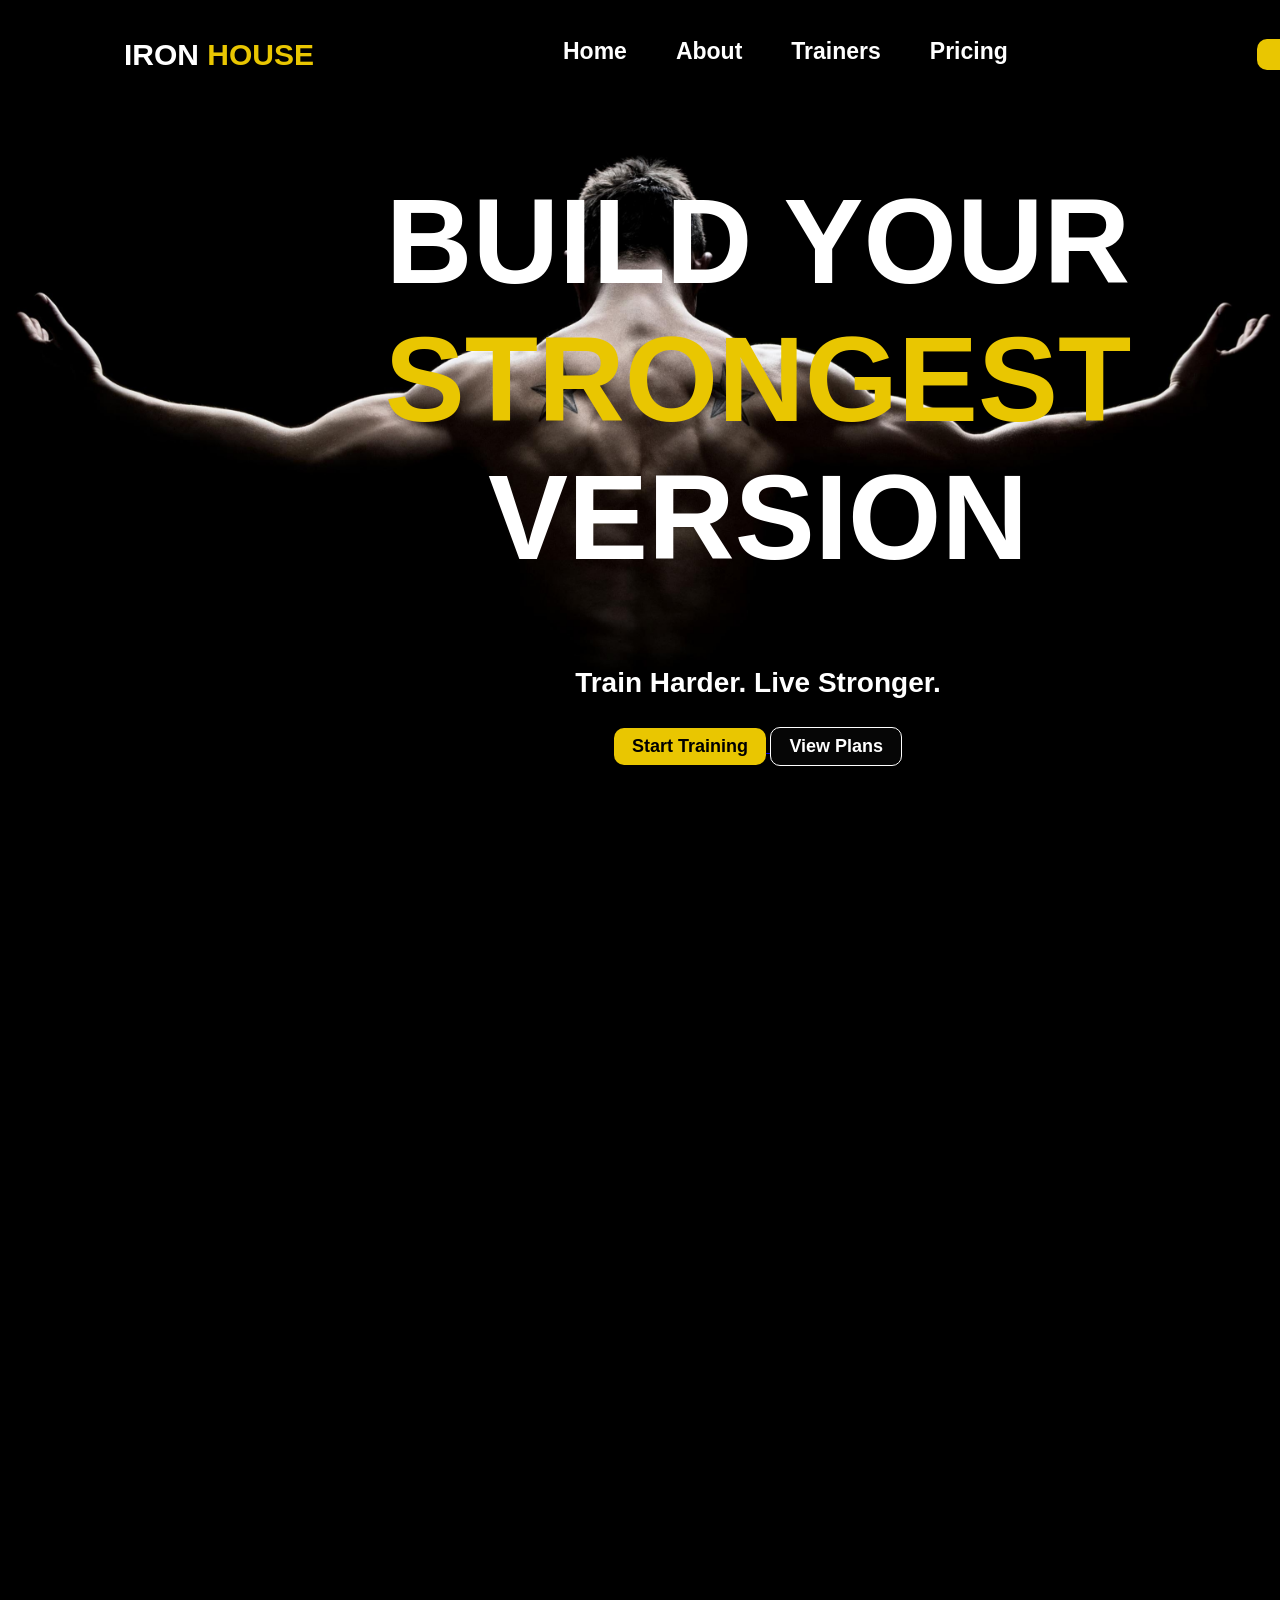
<file: index.html>
<!DOCTYPE html>
<html lang="en">
<head>
    <meta charset="UTF-8">
    <meta name="viewport" content="width=device-width, initial-scale=1.0">
    <title>IRON HOUSE</title>
    <link rel="stylesheet" href="https://unpkg.com/aos@2.3.1/dist/aos.css">
    <link rel="stylesheet" href="style.css">
</head>
<body>
<header data-aos="fade-right">
    <a href="index.html">
    <h1>IRON <span>HOUSE</span></h1>
</a>
<a href="index.html">Home</a>
<a href="about.html">About</a>
<a href="trainers.html">Trainers</a>
<a href="pricing.html">Pricing</a>
<a href="contact.html">
<button>Join Now</button>
</a>
</header>
<main>
    <div data-aos="fade-up">
    <h1>BUILD YOUR <br><span>STRONGEST</span><br> VERSION</h1>
    <p>Train Harder. Live Stronger.</p>
    <a href="pricing.html">
    <button class="b1">Start Training</button>
    </a>
    <a href="about.html">
    <button class="b2">View Plans</button>
    </a>
</div>
</main>
<h1 style="text-align: center; font-size: 40px; color: white; margin-top: 70px;" data-aos="fade-right">STATISTICS</h1>
<div class="div3" >
    <div data-aos="zoom-out">
        <img src="expertise.png " width="70px" height="70px">
        <h1>10+</h1>
        <p>Year of Experience.</p>
    </div>
<div data-aos="zoom-out">
    <img src="trainer.png" width="70px" height="70px">
 <h1>25+</h1>
 <p>Professional Trainers.</p>
</div>
<div data-aos="zoom-out">
    <img src="happy.png " width="70px" height="70px">
 <h1>5000+</h1>
 <p>Happy Members.</p>
</div>
<div data-aos="zoom-out">
    <img src="24-hours.png" width="70px" height="70px">
 <h1>24/7</h1>
 <p>Gym Access.</p>
</div>
 </div>

 <h2 style="text-align: center; font-size: 36px; color: white; margin-top: 50px;" data-aos="fade-right">WHY IRON <span>HOUSE</span>?</h2>
 <div class="div4">
    <div data-aos="fade-up">
   <img src="gym (1).png" width="70px" height="70px"> 
   <h2>Modern Equipment</h2>
   <p>State-of-the-art machines<br>for the best workouts.</p>
    </div>
    <div data-aos="fade-up" >
        <img src="presentation.png" width="70px" height="70px"> 
        <h2>Personal Training</h2>
        <p>Customized programs to<br>reach your goals.</p>
         </div>
         <div data-aos="fade-up">
            <img src="24-hours (1).png" width="70px" height="70px"> 
            <h2>24/7 Access</h2>
            <p>Train whenever it fits<br>upor schudule.</p>
             </div>
             <div data-aos="fade-up">
                <img src="nutrition-plan.png" width="70px" height="70px"> 
                <h2>Nutrition Support</h2>
                <p>Get expert advice on<br>nutrition and diet.</p>
                 </div>
 </div>

 <footer data-aos="zoom-out">
   
    <h1>READY TO BECOME STRONGER?</h1>
     <a href="pricing.html">
    <button>JOIN IRON<span> HOUSE</span></button>
    </a>
 </footer>

 <script src="https://unpkg.com/aos@2.3.1/dist/aos.js">

 </script>
 <script>
    AOS.init(
        once=true
    );
 </script>
</body>
</html>
</file>
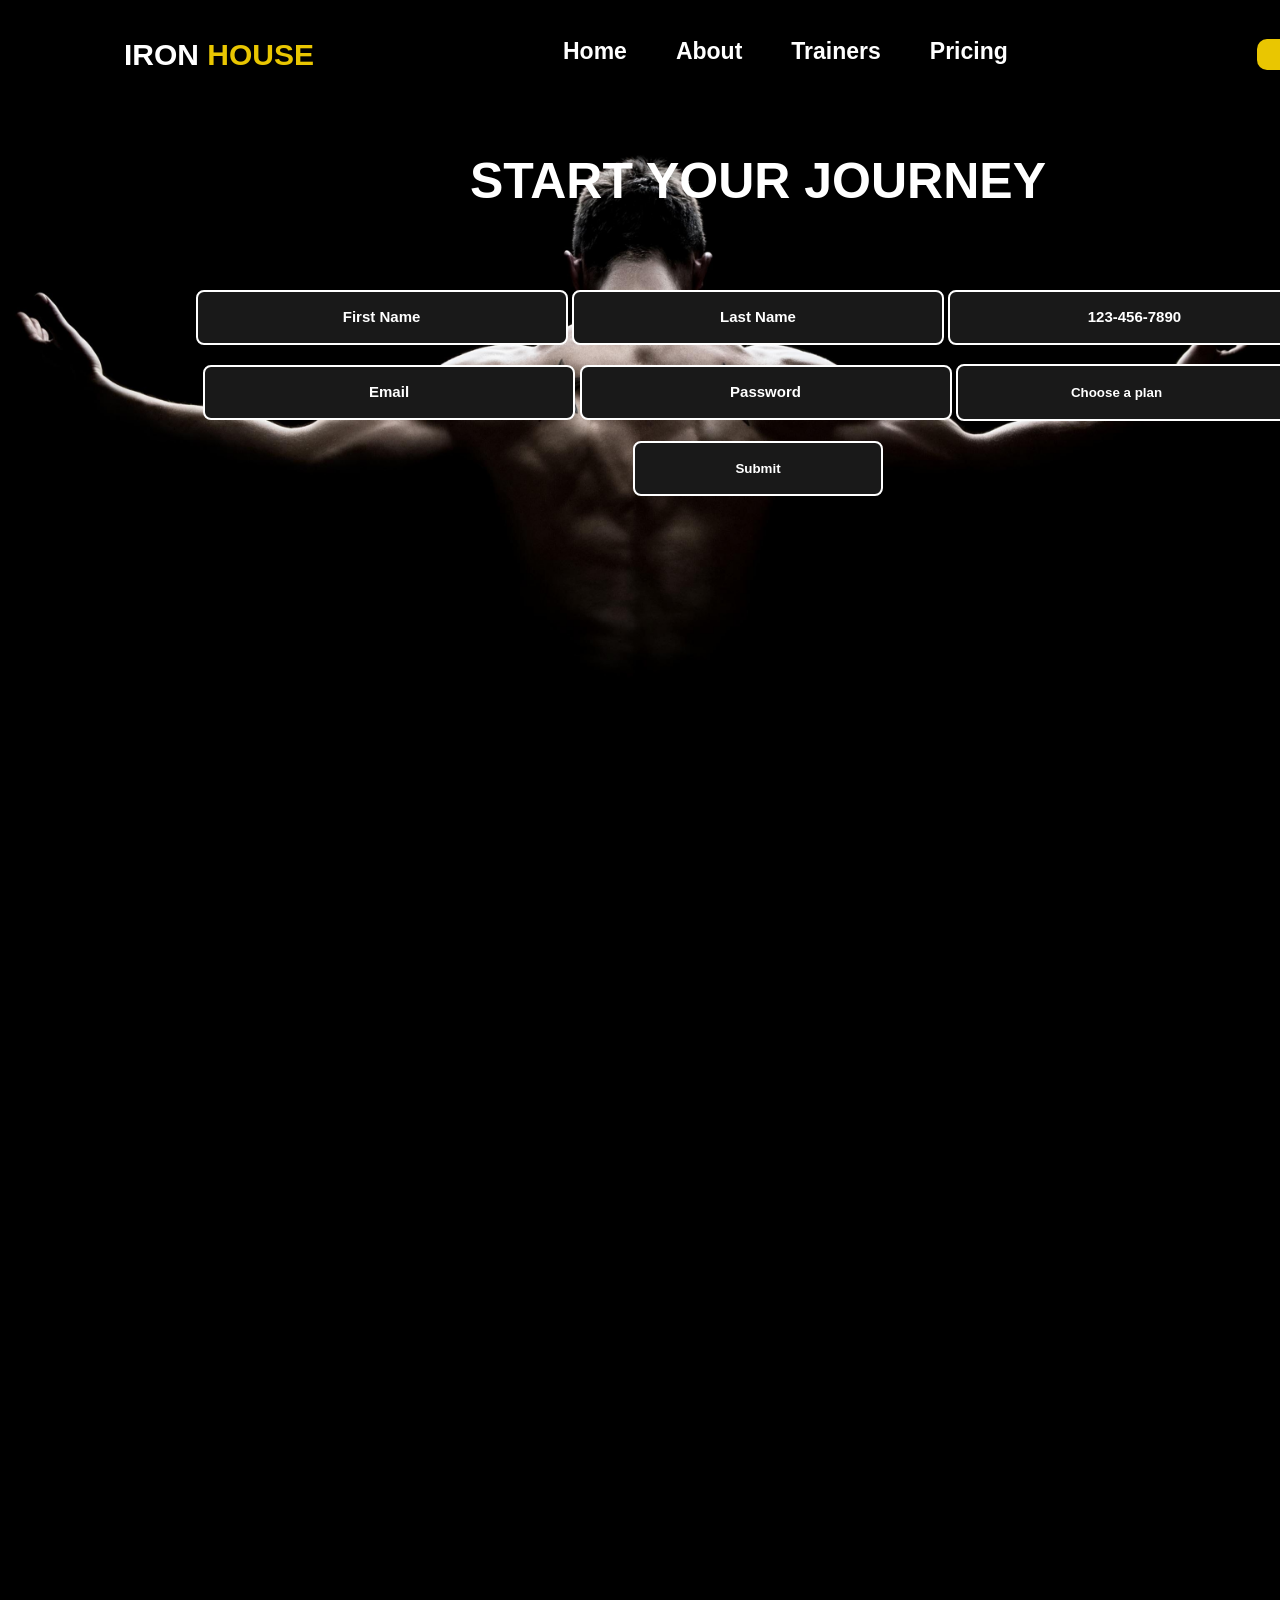
<file: contact.html>
<!DOCTYPE html>
<html lang="en">
<head>
    <meta charset="UTF-8">
    <meta name="viewport" content="width=device-width, initial-scale=1.0">
    <title>IRON HOUSE</title>
    <link rel="stylesheet" href="style.css">
</head>
<body>
<header>
    <a href="index.html">
    <h1>IRON <span>HOUSE</span></h1>
</a>
<a href="index.html">Home</a>
<a href="about.html">About</a>
<a href="trainers.html">Trainers</a>
<a href="pricing.html">Pricing</a>
<a href="pricing.html">
<button>Join Now</button>
</a>
</header>
<h1 style="color: white; text-align: center;margin-top: 60px; font-size: 50px;">START YOUR JOURNEY</h1>
<div class="div10">
    <form>
  <input type="text" placeholder="First Name" required>
    <input type="text" placeholder="Last Name" required>
    <input type="tel" placeholder="123-456-7890" required  pattern="[0-9]{3}-[0-9]{3}-[0-9]{4}"><br>

    <input type="email" placeholder="Email" required>
    <input type="password" placeholder="Password" required>
  <select id="plan" name="plan" required>
   <option value="">Choose a plan</option>
   <option value="basic">Basic - $19/month</option>
   <option value="pro">Pro - $39/month</option>
      <option value="elite">Elite - $69/month</option>
  </select>
<br>
  <input type="submit" id="submit">
</div>
</form>
</body>
</html>
</file>
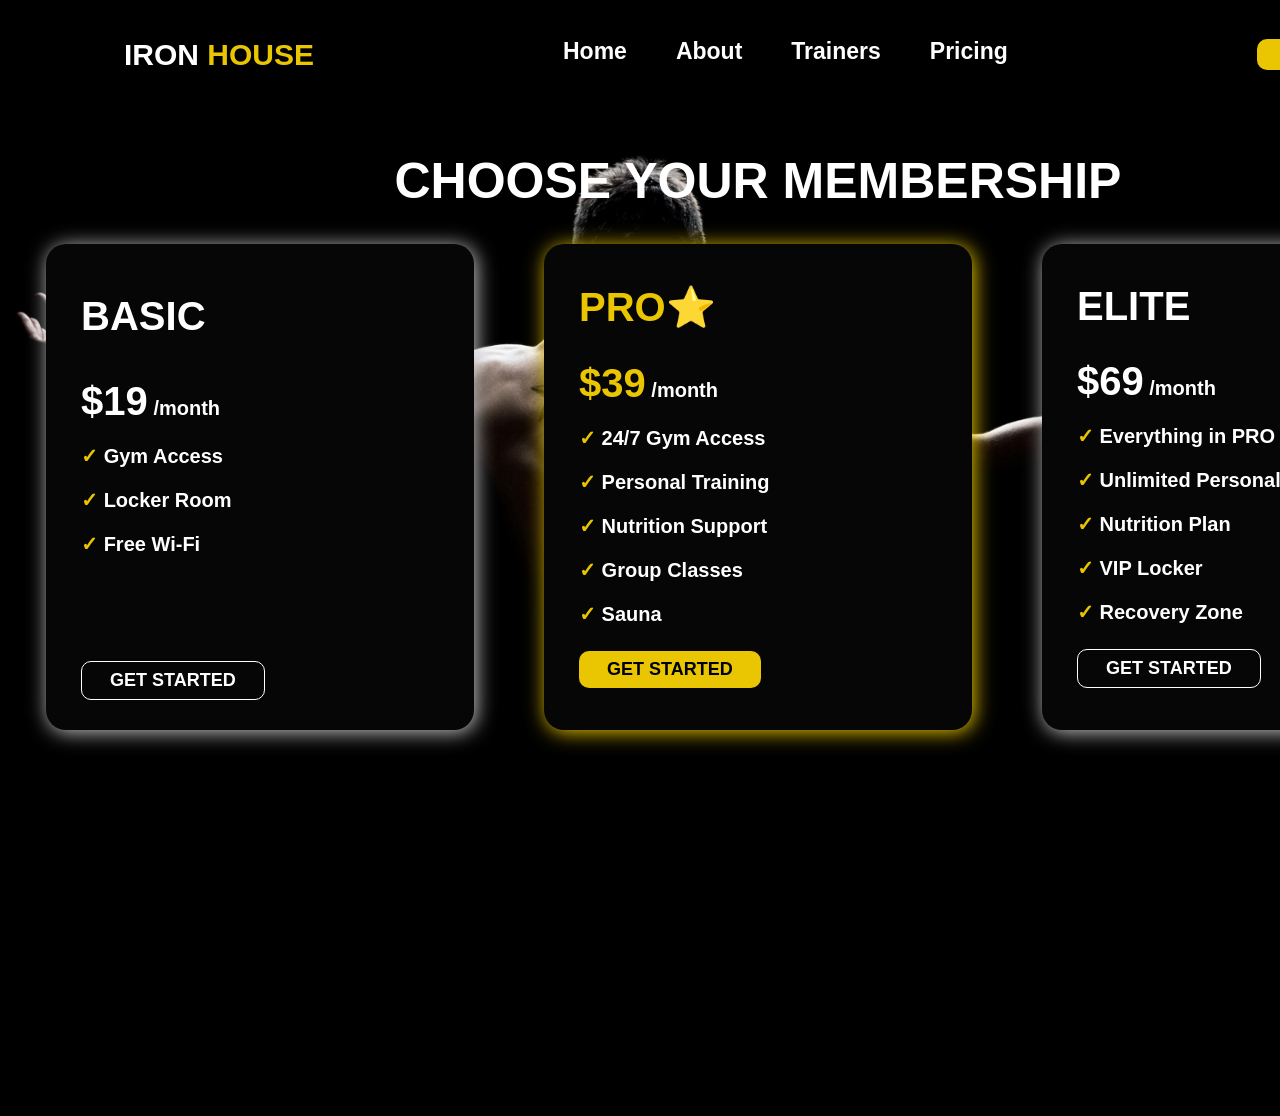
<file: pricing.html>
<!DOCTYPE html>
<html lang="en">
<head>
    <meta charset="UTF-8">
    <meta name="viewport" content="width=device-width, initial-scale=1.0">
    <title>IRON HOUSE</title>
    <link rel="stylesheet" href="https://unpkg.com/aos@2.3.1/dist/aos.css">
    <link rel="stylesheet" href="style.css">
</head>
<body style="height: 1100px;">
<header data-aos="fade-right">

    <a href="index.html">
    <h1>IRON <span>HOUSE</span></h1>
</a>
<a href="index.html">Home</a>
<a href="about.html">About</a>
<a href="trainers.html">Trainers</a>
<a href="pricing.html">Pricing</a>
<a href="contact.html">
<button>Join Now</button>
</a>
</header>
 <h1 style="color: white; text-align: center;margin-top: 60px; font-size: 50px;">CHOOSE YOUR MEMBERSHIP</h1>
<div class="div9">
 <div data-aos="fade-up">
    <h1 style="margin-bottom: 40px; margin-top: 40px;">BASIC</h1>
    <p><span class="sp2" style="font-size: 40px; color: white;">$19</span> /month</p>
    <p><span class="sp1">✓ </span>Gym Access</p>
      <p><span class="sp1">✓ </span>Locker Room</p>
        <p style="margin-bottom: 100px;"><span class="sp1">✓ </span>Free Wi-Fi</p>
        <a href="contact.html">
        <button class="b3">GET STARTED</button>
        </a>
 </div>
  <div style="box-shadow: 2px 2px 20px rgb(233, 198, 1);" data-aos="fade-up">
    <h1 style="margin-bottom: 30px; margin-top: 30px; color: rgb(233, 198, 1);">PRO⭐</h1>
    <p><span class="sp2" style="font-size: 40px;">$39</span> /month</p>
    <p><span class="sp1">✓ </span>24/7 Gym Access</p>
      <p><span class="sp1">✓ </span>Personal Training</p>
        <p><span class="sp1">✓ </span>Nutrition Support</p>
          <p><span class="sp1">✓ </span>Group Classes</p>
            <p><span class="sp1">✓ </span>Sauna</p>
            <a href="contact.html">
        <button class="b4">GET STARTED</button>
        </a>
 </div>
  <div data-aos="fade-up">
    <h1 style="margin-bottom: 30px; margin-top: 30px;">ELITE</h1>
    <p><span class="sp2" style="font-size: 40px; color: white;">$69</span> /month</p>
    <p><span class="sp1">✓ </span>Everything in PRO</p>
      <p><span class="sp1">✓ </span>Unlimited Personal Training</p>
        <p><span class="sp1">✓ </span>Nutrition Plan</p>
         <p><span class="sp1">✓ </span>VIP Locker</p>
          <p style="margin-bottom: 20px;"><span class="sp1">✓ </span>Recovery Zone</p>
           <a href="contact.html">
        <button class="b3">GET STARTED</button>
        </a>
 </div>
</div>

 <footer data-aos="zoom-out">
    <h1 style="margin-top: 100px;">READY TO BECOME STRONGER?</h1>
    <a href="contact.html">
    <button>JOIN IRON<span> HOUSE</span></button>
    </a>
 </footer>
 <script src="https://unpkg.com/aos@2.3.1/dist/aos.js">

 </script>
 <script>
    AOS.init();
 </script>
</body>
</html>
</file>
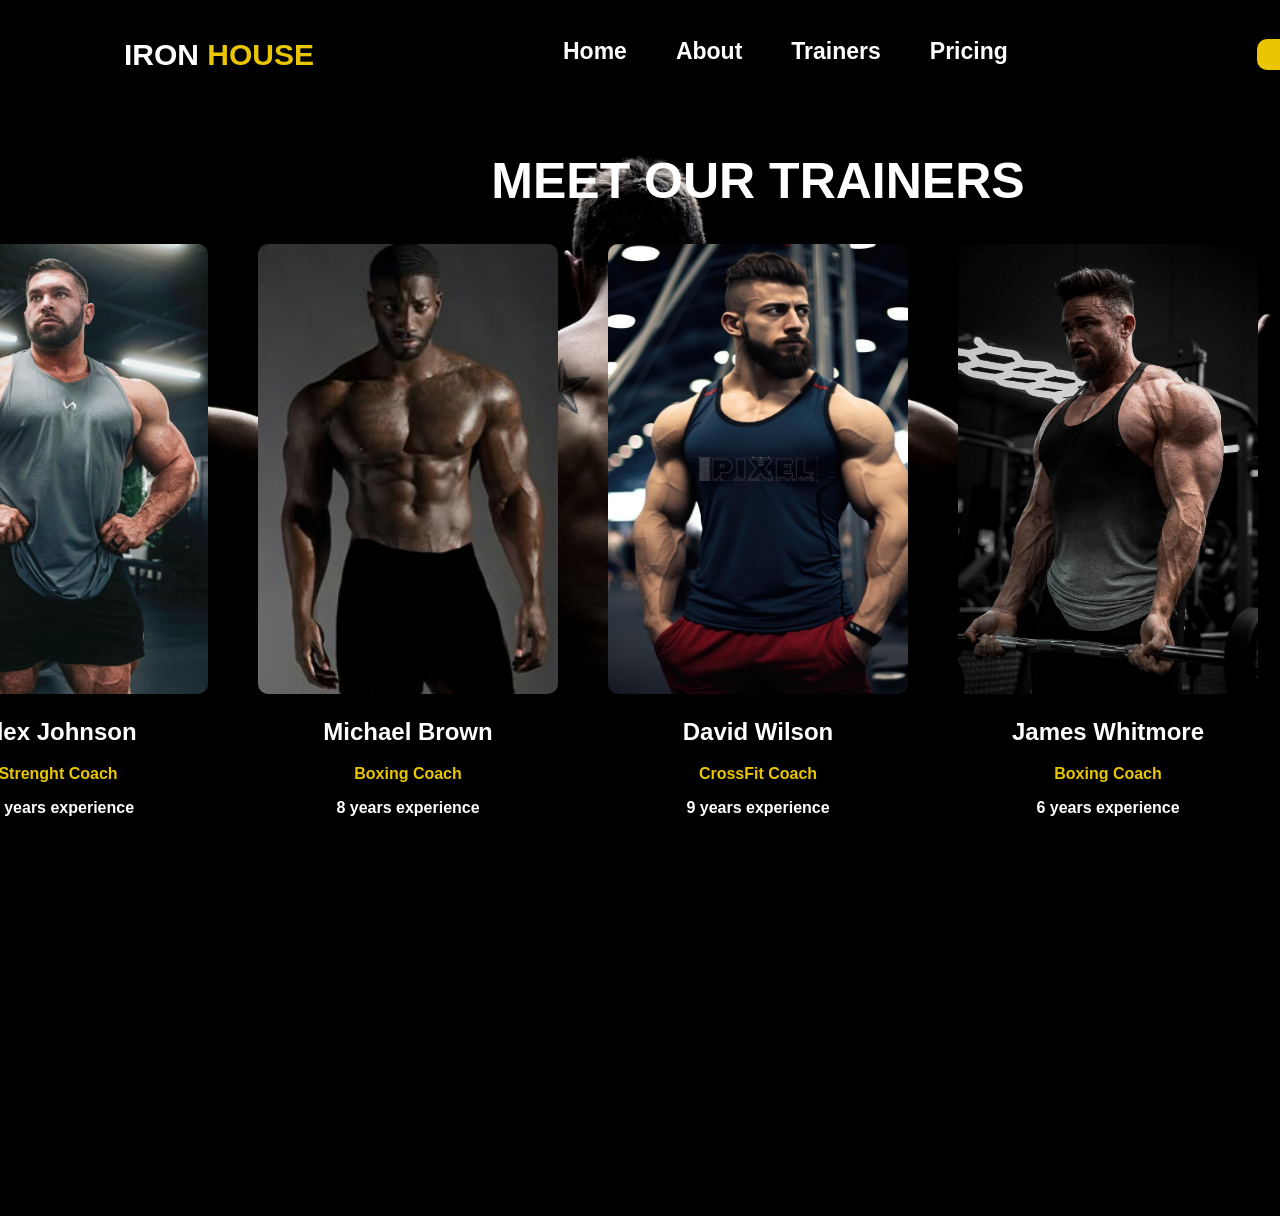
<file: trainers.html>
<!DOCTYPE html>
<html lang="en">
<head>
    <meta charset="UTF-8">
    <meta name="viewport" content="width=device-width, initial-scale=1.0">
    <title>IRON HOUSE</title>
    <link rel="stylesheet" href="style.css">
    <link rel="stylesheet" href="https://unpkg.com/aos@2.3.1/dist/aos.css">
</head>
<body style="height: 1200px;">
<header data-aos="fade-right">
    <a href="index.html">
    <h1>IRON <span>HOUSE</span></h1>
</a>
<a href="index.html">Home</a>
<a href="about.html">About</a>
<a href="trainers.html">Trainers</a>
<a href="pricing.html">Pricing</a>
<a href="contact.html">
<button>Join Now</button>
</a>
</header >
<h1 style="color: white; text-align: center;margin-top: 60px; font-size: 50px; " data-aos="fade-right">MEET OUR TRAINERS</h1>
<div class="cards">
    <div data-aos="zoom-out">
        <img src="man8.webp" width="300px" height="450px">
        <h2>Alex Johnson</h2>
    <span>Strenght Coach</span>
    <p>10 years experience</p>
    </div>
     <div data-aos="zoom-out">
        <img src="man7.jpg" width="300px" height="450px">
        <h2>Michael Brown</h2>
    <span>Boxing Coach</span>
    <p>8 years experience</p>
    </div>
     <div data-aos="zoom-out">
        <img src="man6.jpg" width="300px" height="450px">
        <h2>David Wilson</h2>
    <span>CrossFit Coach</span>
    <p>9 years experience</p>
    </div>
     <div data-aos="zoom-out">
        <img src="man122.webp" width="300px" height="450px">
        <h2>James Whitmore</h2>
    <span>Boxing Coach</span>
    <p>6 years experience</p>
    </div>
     <div data-aos="zoom-out">
        <img src="man3.avif" width="300px" height="450px">
        <h2>Henry Wallace</h2>
    <span>Personal Trainer</span>
    <p>7 years experience</p>
    </div>
</div>
 <footer data-aos="zoom-out">
    <h1>READY TO BECOME STRONGER?</h1>
    <a href="pricing.html">
    <button>JOIN IRON<span> HOUSE</span></button>
    </a>
 </footer>
 <script src="https://unpkg.com/aos@2.3.1/dist/aos.js">

 </script>
 <script>
    AOS.init();
 </script>
</body>
</html>
</file>
<file: style.css>
body{
    background-color: rgb(0, 0, 0);
    font-weight: bolder;
    font-family: 'Gill Sans', 'Gill Sans MT', Calibri, 'Trebuchet MS', sans-serif;
         background-image: url(wp9484917.jpg);
    width: 1500px;
    height: 1750px;
    background-position:center ;
    background-repeat: no-repeat;
    background-size: cover;
    background-attachment: fixed;
}
header{
    display: flex;
    justify-content: center;
    gap: 49px;
}
span{
    color: rgb(233, 198, 1);
}
header a{
    font-size: 23px;
    color: white;
    text-decoration: none;
    padding-top: 30px;
}
header h1{
    margin-right: 200px;
    font-size: 30px;
    margin-top: 0;
}
header button{
    margin-left: 200px;
    padding: 8px 38px;
    border: none;
    background-color: rgb(233, 198, 1);
    color: rgb(0, 0, 0);
    font-family: Arial, Helvetica, sans-serif;
    font-weight: bolder;
    border-radius: 10px;
    transition: 0.3s ease-in-out;
}
header button:hover{
    background-color: rgb(171, 145, 0);
    color: rgb(254, 254, 254);    
    transform: translateY(-2px) !important;
}
header button:active{
    background-color: rgb(248, 232, 144) ;
    color: rgb(65, 65, 65);
}
main{
    color: white;
    justify-content: center;
    text-align: center;
    display: flex;
}
main h1{
    font-size: 120px;
}
main .b1{
    padding: 8px 18px;
    border: none;
    background-color: rgb(233, 198, 1);
    color: rgb(0, 0, 0);
    font-family: Arial, Helvetica, sans-serif;
    font-weight: bolder;
    font-size: 18px;
    border-radius: 10px;
    transition: 0.3s ease-in-out;
}
main .b1:hover{
    background-color: rgb(171, 145, 0);
    color: rgb(254, 254, 254);    
    transform: translateY(-2px);
}
main .b1:active{
    background-color: rgb(248, 232, 144) ;
    color: rgb(65, 65, 65);
}
main .b2{
    padding: 8px 18px;
    border: 1px solid white;
    background-color: rgb(6, 6, 6);
    color: rgb(255, 255, 255);
    font-family: Arial, Helvetica, sans-serif;
    font-weight: bolder;
    font-size: 18px;
    border-radius: 10px;
    transition: 0.3s ease-in-out;
}
main .b2:hover{
    background-color: rgb(53, 53, 53);
    color: rgb(254, 254, 254);    
    transform: translateY(-2px);
}
main .b2:active{
    background-color: rgb(186, 186, 186) ;
    color: rgb(65, 65, 65);
}
main p{
    font-size: 28px;
}
.div3{
    display: flex;
margin-top: 40px;
    gap: 40px;
    justify-content:center ; 
    
}
.div3 div{
 width: 6cm;
 height: 4.5cm;
 border: none;
 color: white;
 
 border-radius: 40px;
 text-align: center;
 padding: 10px 17px 10px;
background-color: rgb(6, 6, 6);
 box-shadow: 2px 2px 20px rgb(120, 120, 120);
}
.div3 h1{
    font-size: 23px;
    font-weight: bolder;
}
.div3 p{
    font-size: 20px;
}
.div3 img{
    background-color: rgb(255, 255, 255);
    border-radius: 100px;
     box-shadow: 2px 2px 20px  rgb(242, 236, 201);
}
.div4{
    display: flex;
    margin-top: 40px;
        gap: 40px;
        justify-content:center ; 
}
.div4 div{
    width: 7cm;
    height: 5cm;
    border: none;
    border-radius: 40px;
    text-align: left;
    color: white;
    padding: 13px 15px 10px 25px;
background-color: rgb(6, 6, 6);
    transition: 0.5s ease-in-out !important;
     box-shadow: 2px 2px 30px rgb(120, 120, 120);
   }
   .div4 div:hover{
 background-color: rgb(54, 54, 54);
    transform: translate(3px) !important;
    color:  rgb(233, 198, 1);
    border-radius: 15px;
    box-shadow: 1px 1px 20px rgb(255, 251, 0);
   }
   .div4 img{
    background-color: rgb(233, 198, 1);
    border-radius: 50px;
         box-shadow: 2px 2px 20px  rgb(242, 236, 201);
   }
   footer{
    color: white;
    text-align: center;
    margin-top: 60px;
    margin-bottom: 60px;

   }
   footer button{
    padding: 10px 28px;
    border: 1px solid white;
    background-color: rgb(6, 6, 6);
    color: rgb(255, 255, 255);
    font-family: Arial, Helvetica, sans-serif;
    font-weight: bolder;
    border-radius: 10px;
    font-size: 20px;
    transition: 0.3s ease-in-out;
   }
   footer button:hover{
    background-color: rgb(53, 53, 53);
    color: rgb(254, 254, 254);    
    transform: translateY(-2px);
}
footer button:active{
    background-color: rgb(186, 186, 186) ;
    color: rgb(65, 65, 65);
}

@media(max-width:480px){
    header {
    display: flex;
    flex-direction: column;
    justify-content: left;
    text-align: left;
    }
   main h1{
    font-size: 50px;
    text-align: left;
   }
   main{
    display: flex;
    justify-content: center;
    flex-direction: column;
   }
   header button{
    justify-content: left;
    text-align: left ;
   }
   body{
    background-color: rgb(0, 0, 0);
    font-weight: bolder;
    font-family: 'Gill Sans', 'Gill Sans MT', Calibri, 'Trebuchet MS', sans-serif;
         background-image: url(wp9484917.jpg);
    width: 0px;
    height: 1800px;
    background-position:center ;
    background-repeat: no-repeat;
    background-size: cover;
    background-attachment: fixed;
   }
}

@media (max-width:768px){
    .div3 {
        display: flex;
        flex-wrap: wrap;
    }
}
.ab1{
    display: flex;
    color: white;
    font-size:29px ;
    justify-content: center;
    gap: 120px;

}
.ab1 img{
    border-radius: 90px;
    width: 800px;
}
.ab1 h1{
  margin-top: 150px;
}
.ab2{
    color:  white;
    display: flex;
    justify-content: center;
    gap: 80px;
    font-size: 25px;
    margin-top: 80px;
}
.ab2 img{
    border-radius: 20px;
    width: 750px;
}
.ab3{
    color: white;
    justify-content: center;
  margin-top: 90px;
  font-size: 22px;
    display: flex;
    gap: 10px;
    margin-left: 200px;
    margin-bottom: 90px;
}
.ab3 img{
    background-color: rgb(233, 198, 1);
    border-radius: 90px;
}
.ab3 .ab5{
    justify-content: center;
  gap: 90px;
}
.ab3 div{
     display: flex;
    flex-wrap: wrap;
    
}
.cards{
    color: white;
    display: flex;
    justify-content: center;
    text-align: center;
    gap: 50px;
       margin-bottom: 0;
}
.cards img{
    border-radius: 10px;
}
.div9{
    color: white;
    font-size: 20px;
    display: flex;
    justify-content:center ;
    gap: 70px;
}
.b3{
    margin-top: 60px;
    padding: 8px 28px;
    border: 1px solid white;
    background-color: rgb(6, 6, 6);
    color: rgb(255, 255, 255);
    font-family: Arial, Helvetica, sans-serif;
    font-weight: bolder;
    font-size: 18px;
    border-radius: 10px;
    transition: 0.3s ease-in-out;
}
.b3:hover{
    background-color: rgb(53, 53, 53);
    color: rgb(254, 254, 254);    
    transform: translateY(-2px);
}
.b3:active{
    background-color: rgb(186, 186, 186) ;
    color: rgb(65, 65, 65);
}
.div9 div{
    padding: 10px 15px 30px 35px;
  box-shadow: 2px 2px 20px rgb(201, 201, 201);
    width: 10cm;
    background-color: rgb(6, 6, 6);
    
    border-radius: 20px;
    text-align: left;
}
.b4{
    padding: 8px 28px;
    border: none;
    background-color: rgb(233, 198, 1);
    color: rgb(0, 0, 0);
    font-family: Arial, Helvetica, sans-serif;
    font-weight: bolder;
    font-size: 18px;
    border-radius: 10px;
    transition: 0.3s ease-in-out;
}
.b4:hover{
    background-color: rgb(171, 145, 0);
    color: rgb(254, 254, 254);    
    transform: translateY(-2px);
}
.b4:active{
    background-color: rgb(248, 232, 144) ;
    color: rgb(65, 65, 65);
}
.div9 button{
    margin-top: 5px;
}
input{
    border: 2px solid white;
    border-radius: 8px;
    background-color: rgb(25, 25, 25);
    width: 250px;
color: white;
    padding: 18px 59px;
    margin-top: 20px;
}
.div10{
    align-items: center;
    color: white;
    text-align: center;
    margin-top: 60px;
}
#plan{
       border: 2px solid white;
    border-radius: 8px;
    background-color: rgb(25, 25, 25);
    padding: 18px 109px;
      color: white;
    font-weight: bolder;
    
}
::placeholder{
    color: white;
    font-weight: bolder;
    text-align: center;
    font-size: 15px;
}
#submit{
    color: white;
    font-weight: bolder;
    margin-top: 20px;
}
</file>
